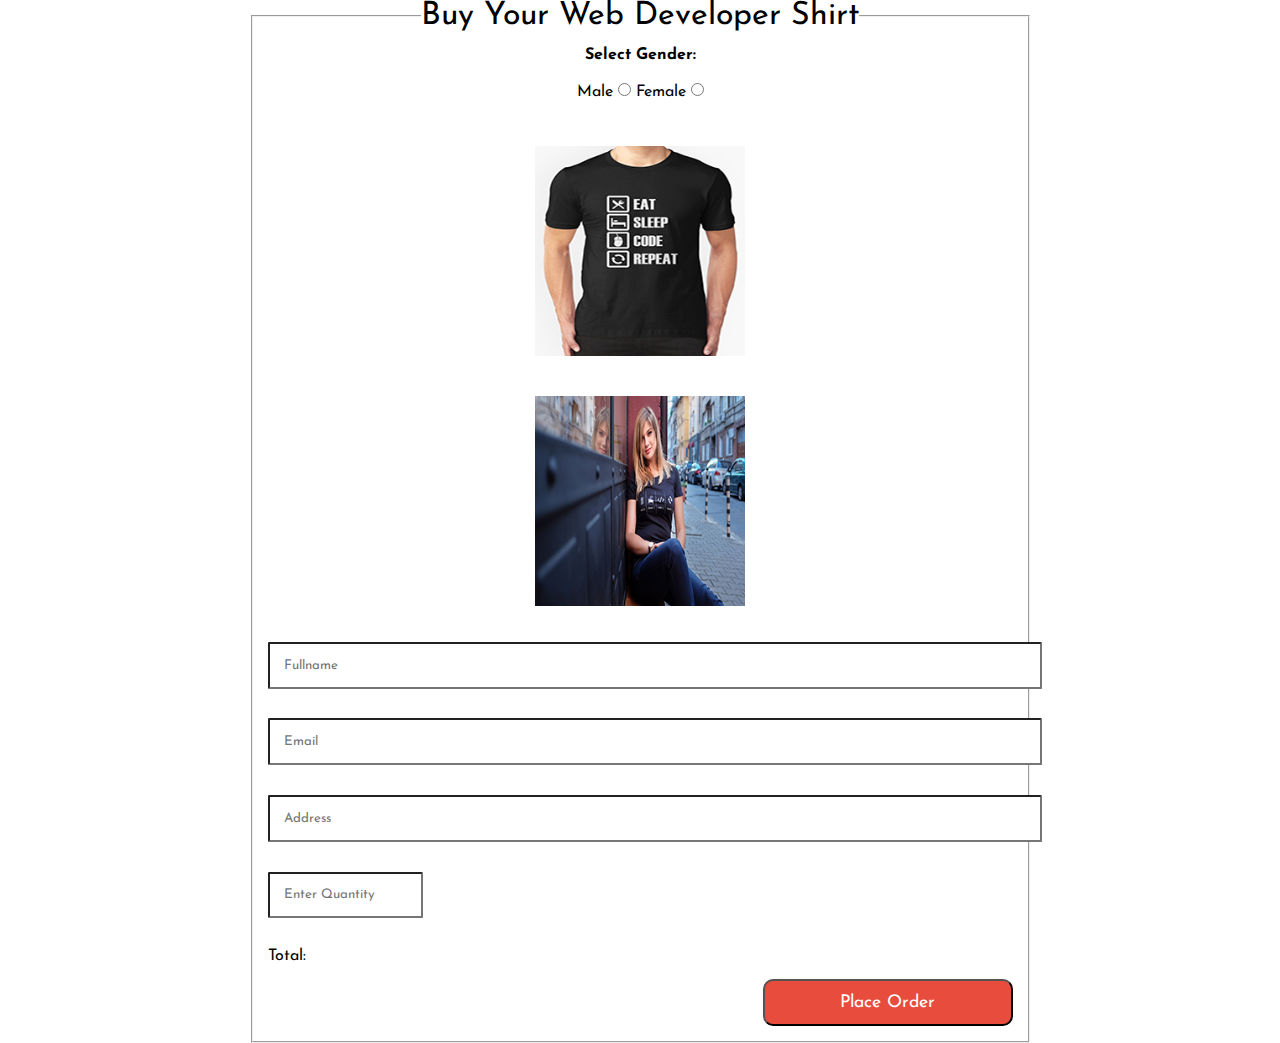
<file: CustomerOrderForm/index.html>
<!doctype html>
<html lang="en">
<head>
    <meta charset="UTF-8">
    <title>Delicious Cakes | The world Best Cake</title>
    <link rel="stylesheet" href="css/styles.css">
    <link href="https://fonts.googleapis.com/css?family=Josefin+Sans:400,700,700i" rel="stylesheet">
</head>
<body>
<form  name="orderForm">
     <fieldset>
     <legend>Buy Your Web Developer Shirt</legend>

          <div class="column">
               <h4 class="center">Select Gender:</h4>
               <div class="centerRadio">
                  Male <input type="radio" name="radioButton" value="gender" class="gendeButtom" class="spaceImg">
                  Female <input type="radio" name="radioButton" value="gender" class="spaceImg">
               </div>
          </div>
         <div class="column">
             <img src="./img/code.jpg" alt="male- coder" class="left">
             <img src="./img/femlaecoder.jpg" alt="female-coder" class="left">
         </div>
         <br>
         <input type="text" placeholder="Fullname" name="fullname" class="text" size="100" id="fullname">
         <br>
         <input type="email" placeholder="Email" name="email" class="text" size="100" id="email">
         <br>
         <input type="text" placeholder="Address" name="address" class="text" size="100" id="address">
         <br>
         <input type="text" name="quantity" id="quantity" placeholder="Enter Quantity" size="15">
         <div id="total">Total:</div>

         <button type="submit" class="order" id="submit">Place Order</button>
     </fieldset>
</form>



<script src="js/order.js"></script>
</body>
</html>
</file>
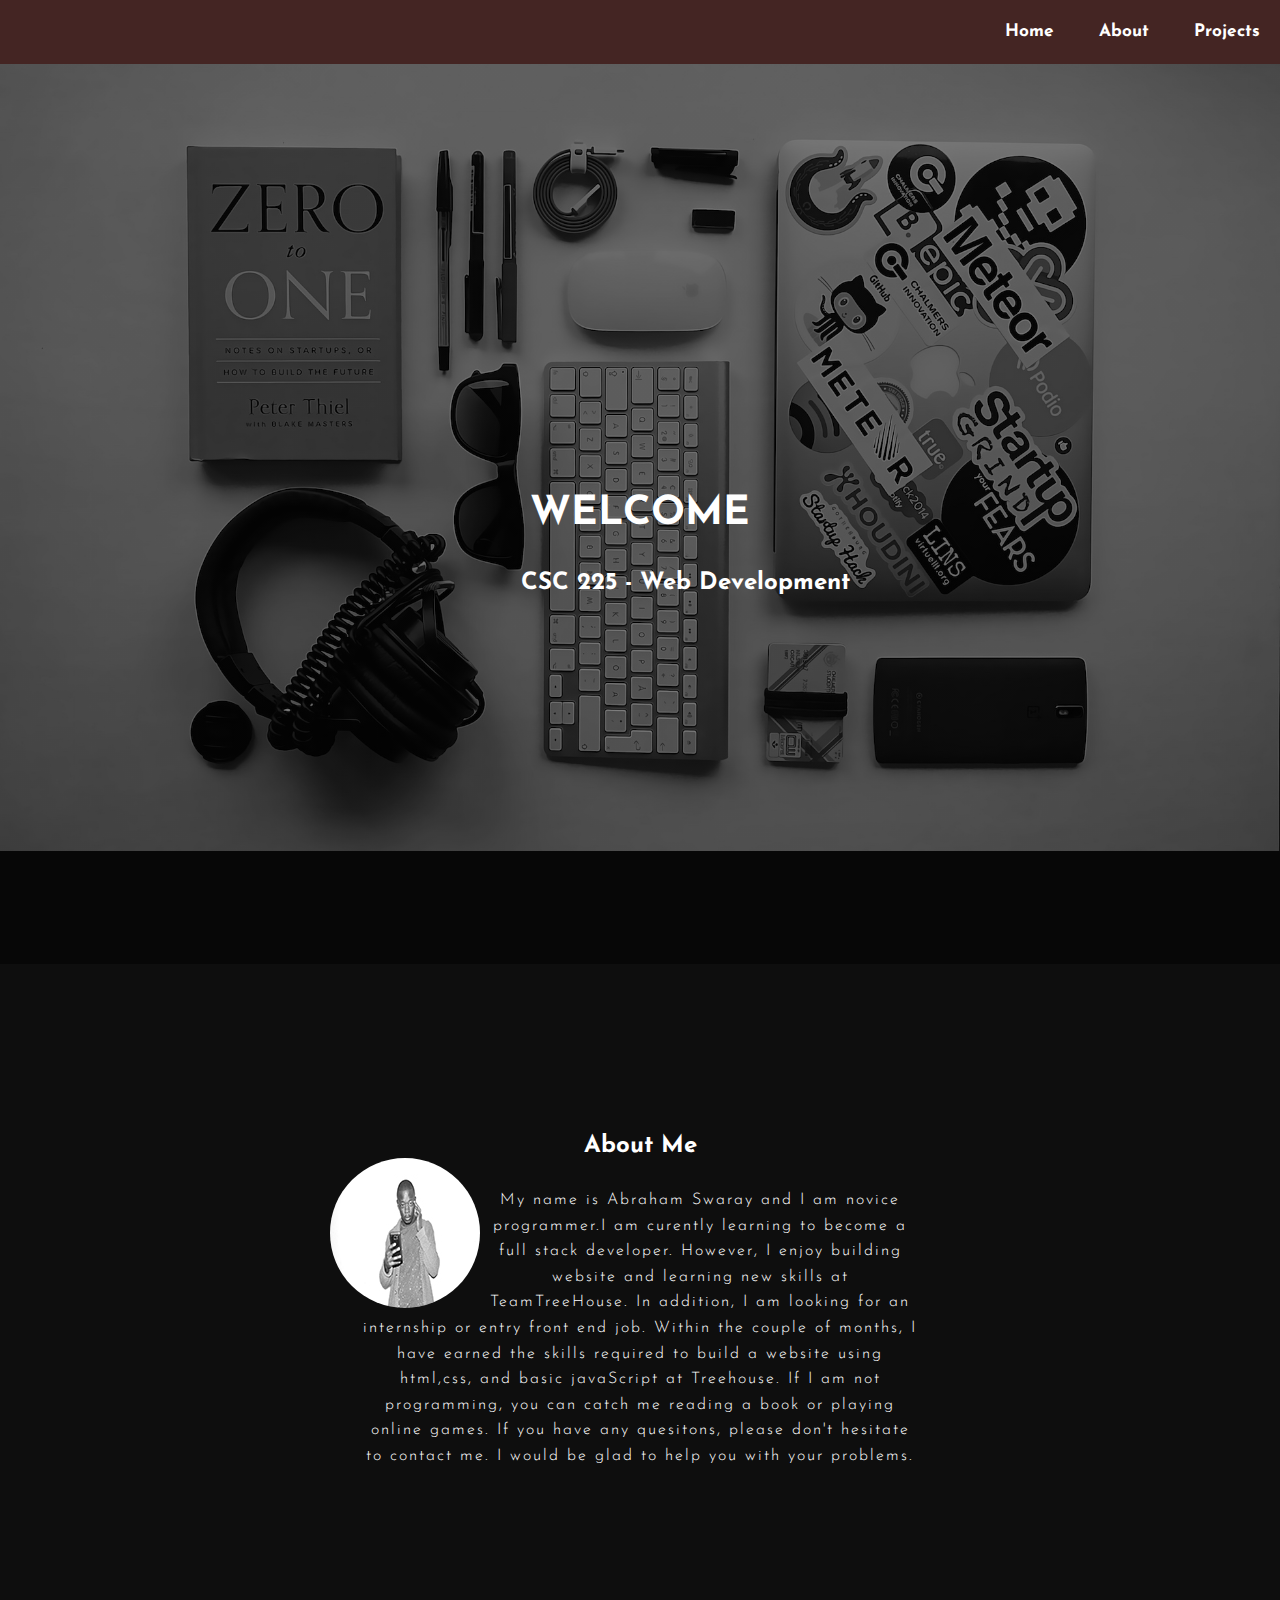
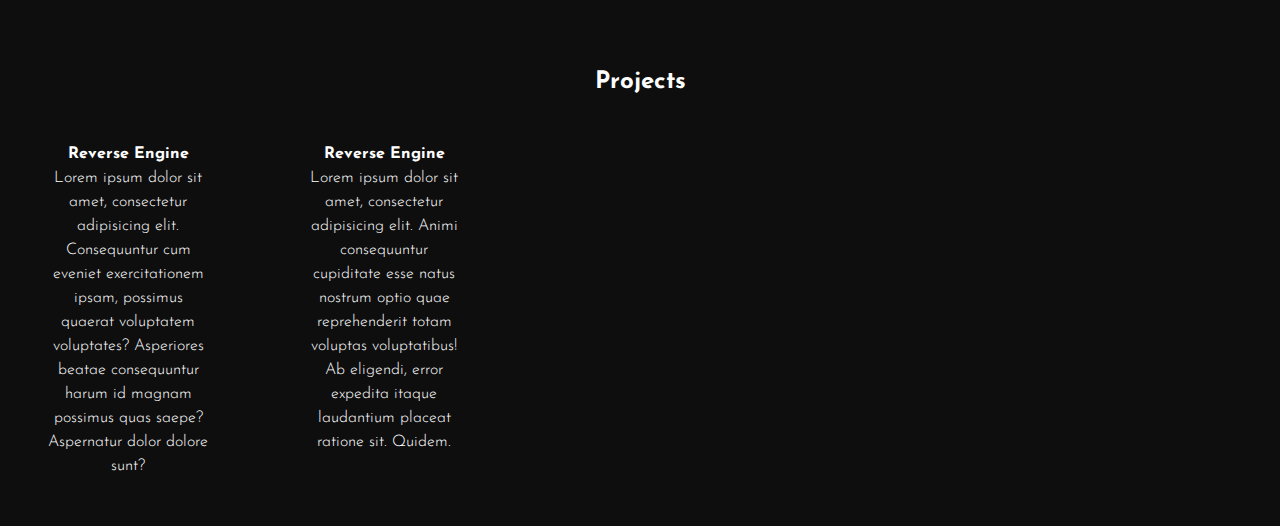
<file: firstpage/index.html>
<!doctype html>
<html lang="en">
<head>
    <meta charset="UTF-8">
    <title>DevCraft</title>
    <link href='https://fonts.googleapis.com/css?family=Lato:100,300,400,300italic' rel='stylesheet' type='text/css'>
    <link href="https://fonts.googleapis.com/css?family=Josefin+Sans:400,400i,600i" rel="stylesheet">
    <link rel="stylesheet" href="css/styles.css">
    <meta content="width=device-width, initial-scale=1" name="viewport">
</head>
<body>

         <nav class="navigation">
             <ul>
                 <li><a href="index.html">Home</a></li>
                 <li><a href="#about">About</a></li>
                 <li><a href="#projects">Projects</a></li>
             </ul>
         </nav>
         <div id="wrapper clearfix">
           <div class="jumbotron">
           <h1 class="welcome">Welcome</h1>
           <h4 class="welcome">CSC 225 - Web Development</h4>
      </div>


      <div id="about">
        <section class="about">
          <h2>About Me</h2>
            <img src="img/profile.jpg" alt="Profile Image" class="profile">
          <!-- <img src="img/abe.jpg" alt="Abraham" class="my_picture"> -->
          <p> My name is Abraham Swaray and I am novice programmer.I am curently learning to become a full stack developer. However, I enjoy building website and learning new skills at TeamTreeHouse. In addition, I am looking
            for an internship or entry front end job. Within the couple of months, I have earned the skills required to build a website using html,css, and basic javaScript at Treehouse. If I am not programming, you can catch me reading a book or playing online
            games. If you have any quesitons, please don't hesitate to contact me. I would be glad to help you with your problems. </p>
        </section>
      </div> <!--about me end-->

     <div id="projects">
           <section class="projects clearfix">
          <h3>Projects</h3>
            <div class="column">
                <h4>Reverse Engine</h4>
                  <p>
                      Lorem ipsum dolor sit amet, consectetur adipisicing elit. Consequuntur cum eveniet exercitationem ipsam, possimus quaerat voluptatem voluptates? Asperiores beatae consequuntur harum id magnam possimus quas saepe? Aspernatur dolor dolore sunt?
                  </p>
            </div>

         <div class="column">
              <h4>Reverse Engine</h4>
            <p>
                Lorem ipsum dolor sit amet, consectetur adipisicing elit. Animi consequuntur cupiditate esse natus nostrum optio quae reprehenderit totam voluptas voluptatibus! Ab eligendi, error expedita itaque laudantium placeat ratione sit. Quidem.
            </p>
     </div>
           </section>
  </div> <!--wrapper end-->
</body>
</html>
</file>
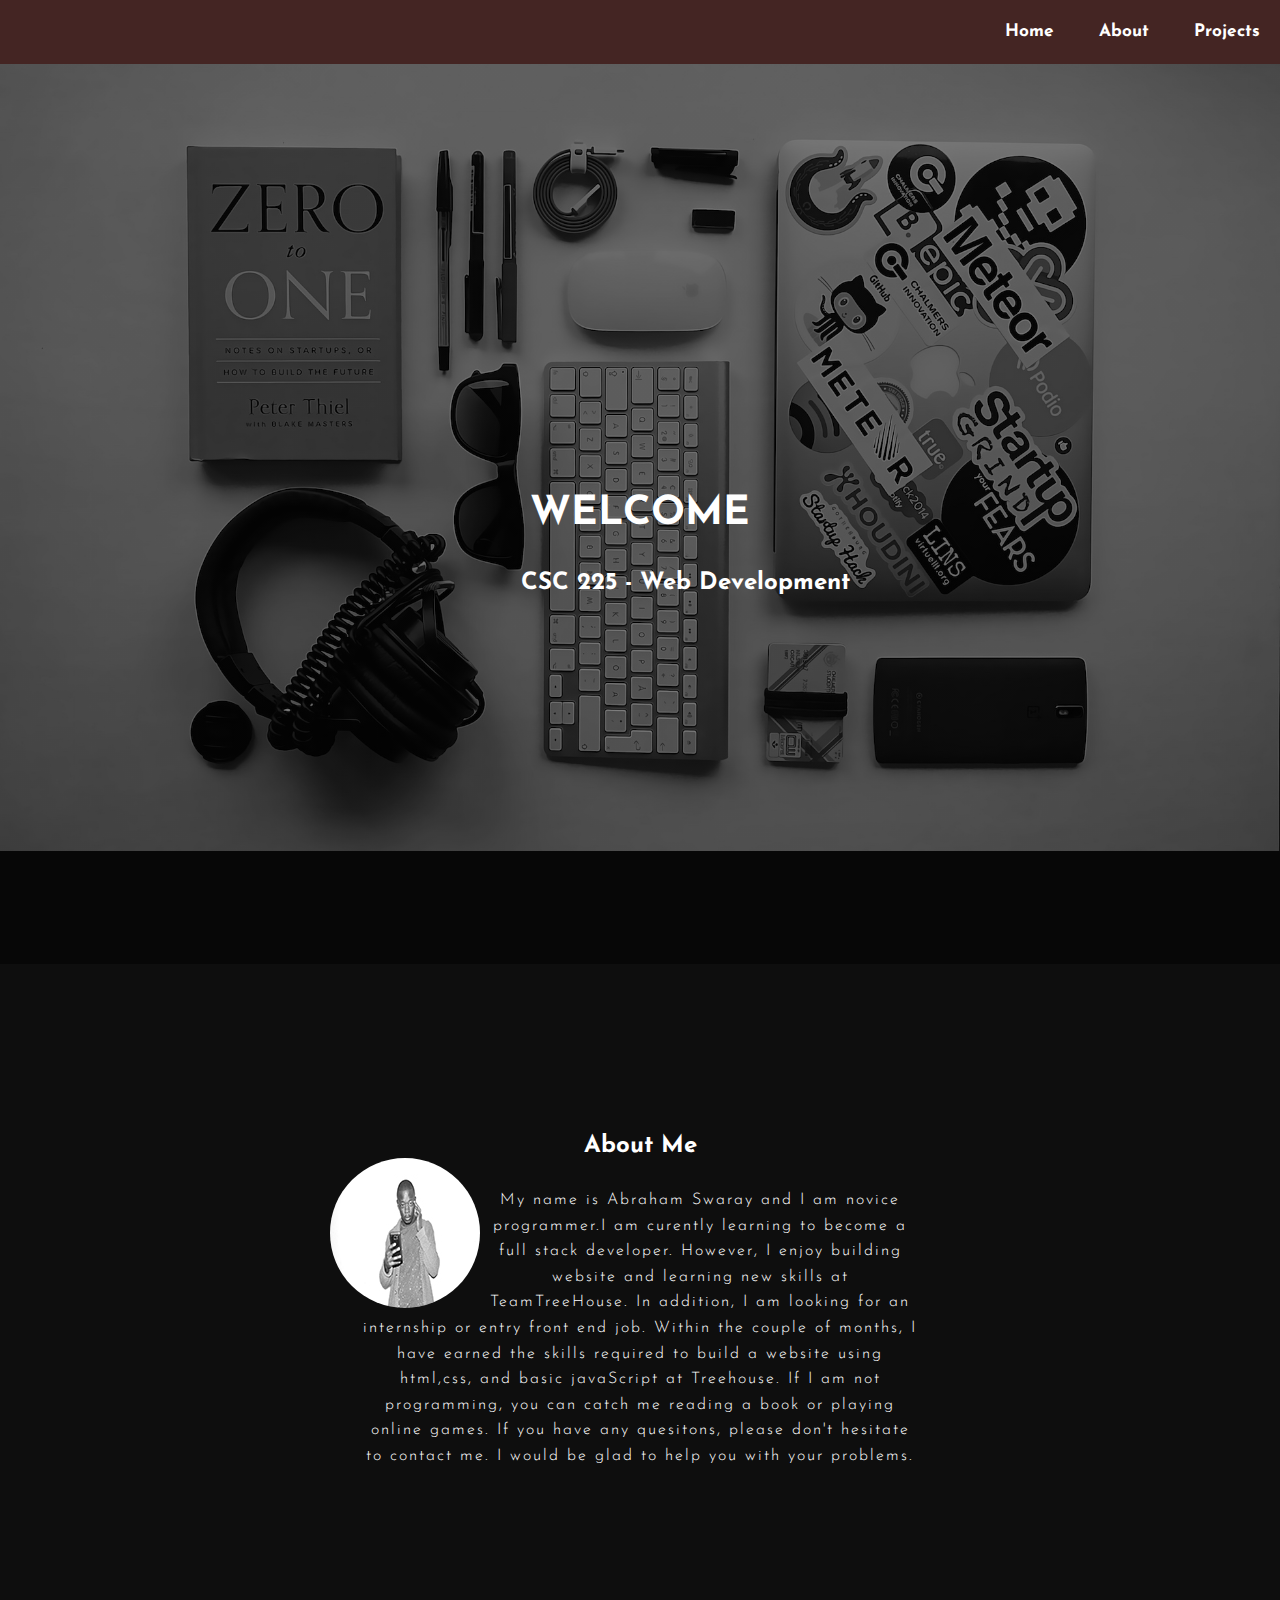
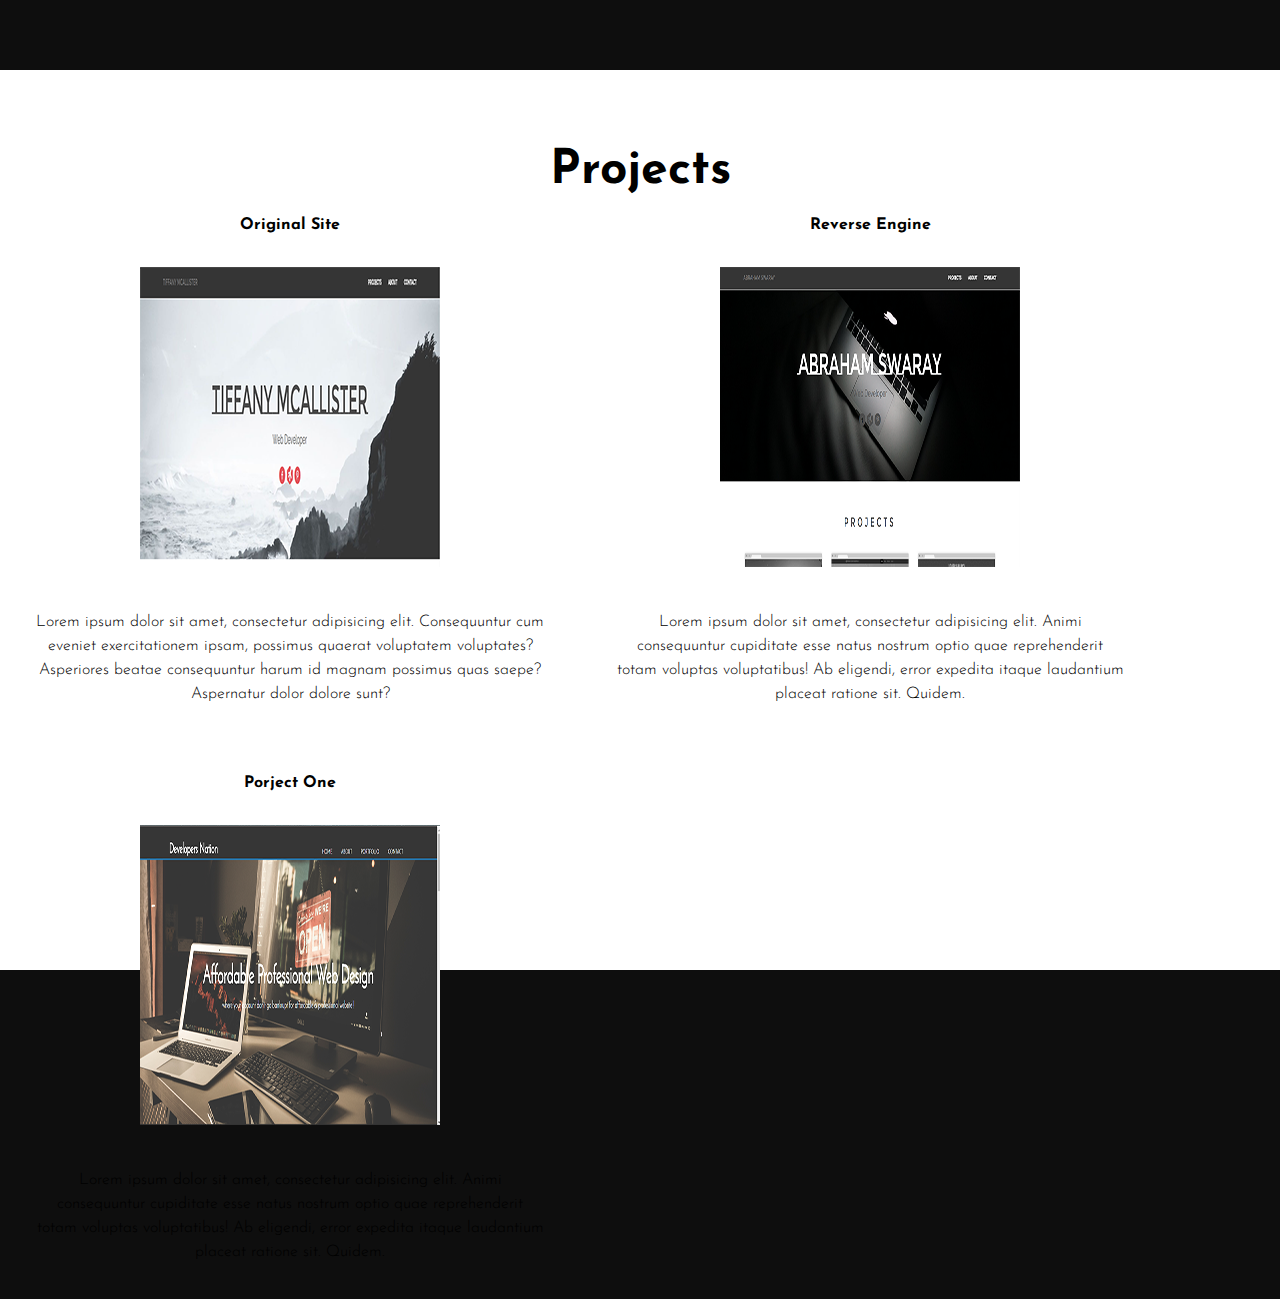
<file: Homepage/index.html>
<!doctype html>
<html lang="en">
<head>
    <meta charset="UTF-8">
    <title>DevCraft</title>
    <link href='https://fonts.googleapis.com/css?family=Lato:100,300,400,300italic' rel='stylesheet' type='text/css'>
    <link href="https://fonts.googleapis.com/css?family=Josefin+Sans:400,400i,600i" rel="stylesheet">
    <link rel="stylesheet" href="css/styles.css">
    <meta content="width=device-width, initial-scale=1" name="viewport">
</head>
<body>

         <nav class="navigation">
             <ul>
                 <li><a href="index.html">Home</a></li>
                 <li><a href="#about">About</a></li>
                 <li><a href="#projects">Projects</a></li>
             </ul>
         </nav>
         <div id="wrapper clearfix">
           <div class="jumbotron">
           <h1 class="welcome">Welcome</h1>
           <h4 class="welcome">CSC 225 - Web Development</h4>
      </div>


      <div id="about">
        <section class="about">
          <h2>About Me</h2>
            <img src="img/profile.jpg" alt="Profile Image" class="profile">
          <!-- <img src="img/abe.jpg" alt="Abraham" class="my_picture"> -->
          <p> My name is Abraham Swaray and I am novice programmer.I am curently learning to become a full stack developer. However, I enjoy building website and learning new skills at TeamTreeHouse. In addition, I am looking
            for an internship or entry front end job. Within the couple of months, I have earned the skills required to build a website using html,css, and basic javaScript at Treehouse. If I am not programming, you can catch me reading a book or playing online
            games. If you have any quesitons, please don't hesitate to contact me. I would be glad to help you with your problems. </p>
        </section>
      </div> <!--about me end-->

     <div id="projects">
           <section class="projects clearfix">
          <h3>Projects</h3>
            <div class="column">
                <h4>Original Site</h4>
                <a href="http://www.tmcallister.net/" target="_blank"><img src="img/originalSite.PNG" alt=""></a>
                  <p>
                      Lorem ipsum dolor sit amet, consectetur adipisicing elit. Consequuntur cum eveniet exercitationem ipsam, possimus quaerat voluptatem voluptates? Asperiores beatae consequuntur harum id magnam possimus quas saepe? Aspernatur dolor dolore sunt?
                  </p>
            </div>

         <div class="column">
              <h4>Reverse Engine</h4>
             <a href="ReverseEngineSite/index.html" target="_blank"><img src="img/prototype.PNG" alt=""></a>
            <p>
                Lorem ipsum dolor sit amet, consectetur adipisicing elit. Animi consequuntur cupiditate esse natus nostrum optio quae reprehenderit totam voluptas voluptatibus! Ab eligendi, error expedita itaque laudantium placeat ratione sit. Quidem.
            </p>
      </div>
               <div class="column">
                 <h4>Porject One</h4>
                 <a href="DevelopersNation/index.html" target="_blank"><img src="img/devnation.PNG" alt=""></a>
                 <p>
                     Lorem ipsum dolor sit amet, consectetur adipisicing elit. Animi consequuntur cupiditate esse natus nostrum optio quae reprehenderit totam voluptas voluptatibus! Ab eligendi, error expedita itaque laudantium placeat ratione sit. Quidem.
                 </p>
              </div>

           </section>
  </div> <!--wrapper end-->
             <script src="https://ajax.googleapis.com/ajax/libs/jquery/2.1.3/jquery.min.js"></script>
             <script src="js/main.js"></script>
</body>
</html>
</file>
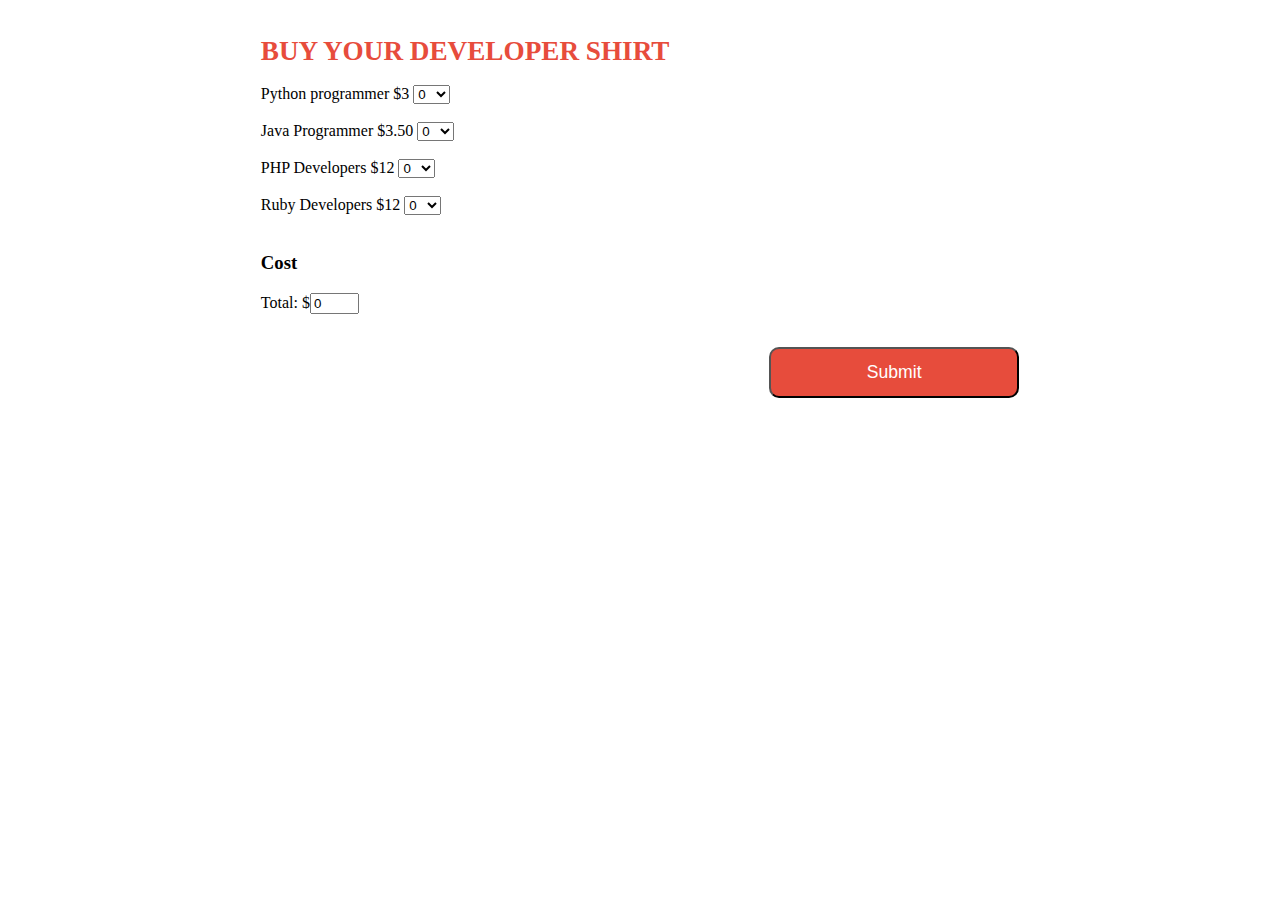
<file: orderForm/index.html>
<!DOCTYPE>
<html>
<head>
    <meta http-equiv="Content-Type" content="text/html; charset=iso-8859-1">
    <title>Developers T-shirt</title>
    <link rel="stylesheet" href="main.css">
</head>

<body>
<form action="" method="post" name="myForm" id="myForm">
    <h1 class="header">Buy Your Developer Shirt</h1>
    <div>
        <label for="python">Python programmer $3</label>
        <select id="python">
            <option>0</option>
            <option>1</option>
            <option>2</option>
            <option>3</option>
            <option>4</option>
            <option>5</option>
            <option>6</option>
            <option>7</option>
            <option>8</option>
            <option>9</option>
            <option>10</option>
        </select>
    </div>
    <br>


    <div>
        <label for="java">Java Programmer $3.50</label>
        <select id="java">
            <option>0</option>
            <option>1</option>
            <option>2</option>
            <option>3</option>
            <option>4</option>
            <option>5</option>
            <option>6</option>
            <option>7</option>
            <option>8</option>
            <option>9</option>
            <option>10</option>
        </select>
    </div>
    <br>

    <div>
        <label for="php">PHP Developers $12</label>
        <select id="php">
            <option>0</option>
            <option>1</option>
            <option>2</option>
            <option>3</option>
            <option>4</option>
            <option>5</option>
            <option>6</option>
            <option>7</option>
            <option>8</option>
            <option>9</option>
            <option>10</option>
        </select>
    </div>
    <br>
    <div>
        <label for="Ruby">Ruby Developers $12</label>
        <select id="ruby">
            <option>0</option>
            <option>1</option>
            <option>2</option>
            <option>3</option>
            <option>4</option>
            <option>5</option>
            <option>6</option>
            <option>7</option>
            <option>8</option>
            <option>9</option>
            <option>10</option>
        </select>
    </div>
    <br>
    <h3>Cost</h3>
    <div>
        Total: $<input type="text" id="cost" value="0" readonly size="3"/>
    </div>
    <br>

    <div>
        <input type="submit"  class="order">
    </div>
</form>
<script src="main.js"></script>
</body>
</html>
</file>
<file: CustomerOrderForm/css/styles.css>
*{
    -webkit-box-sizing: border-box;
    -moz-box-sizing: border-box;
    box-sizing: border-box;
    margin:0;
    padding:0;
    font-family: 'Josefin Sans', sans-serif;
}


label {
    display: inline-block;
    font-size:1.4em;
    width: 300px;
    text-align: right;
    margin:5px;
    padding:10px;

}

input {
    -webkit-border-radius: 1.5px;
    -moz-border-radius: 1.5px;
    border-radius: 1.5px;
    padding: 2%;
    margin-bottom: 5%;
    margin-bottom: 4%;
}



input:focus {
    -webkit-transition: all 0.3s ease-in-out ;
    -moz-transition: all 0.3s ease-in-out;
    -ms-transition: all 0.3s ease-in-out;
    -o-transition: all 0.3s ease-in-out;
    transition: all 0.3s ease-in-out;
    outline-color: crimson;
}



fieldset {
    width:60%;
    margin:0 auto;
    padding:15px;
}

legend {
    text-align: center;
    font-size:2em;

}


.center {
    text-align: center;
}


.cakeOption option {
    font-size:1.5em;

}

.order {
    background:#e74c3c;
    color:#fff;
    padding:13px;
    cursor: pointer;
    width: 250px;
    -webkit-border-radius:10px;
    -moz-border-radius:10px;
    border-radius:10px;
    font-size:1.1em;
    float:right;
    clear:right;
    margin-top:15px;
}

.centerRadio {
     text-align: center;
    margin-top:20px;
}

 .left {
    padding:20px;
     border-radius: 10px;
     width: 250px;
     height: 250px;
     display:block;
     margin: 0 auto;
}

.order:hover {
    background-color:#fff;
    color:#e74c3c;
    outline-color:#e74c3c;
}
</file>
<file: firstpage/css/styles.css>
*{
    list-style: none;
    margin:0;
    padding:0;
    -webkit-box-sizing: border-box;
    -moz-box-sizing: border-box;
    box-sizing: border-box;

}

html,
body {
    font-size: 100%;
    font-weight: 300;
    width:100%;
    height:100%;
    font-family: 'Josefin Sans', Arial, sans-serif;
    line-height: 1.5em;
    text-rendering: optimizeLegibility;
    text-align: center;
    color:#fff;
    background-color:#0e0e0e;
    /*color: #fff;*/
    /*background: #222;*/
}



.navigation a {
    text-decoration: none;
    font-weight: bold;
    color: #fff;
    font-size:108%;
}

/*Navigation*/

.navigation ul {
    background:#442523;
    overflow: hidden;
    color: #fff;
    padding: 0;
    text-align: right;
    margin: 0;
}

.navigation ul li {
    display: inline-block;
    padding:20px;
}

/* Jumbotron*/
.jumbotron {
    font-family: 'Josefin Sans', sans-serif;

}

.jumbotron h1 {
    font-weight:bold;
    font-size:40px;
    text-transform:uppercase;
}

.jumbotron h4 {
    font-weight:bold;
    font-size:1.5em;
    margin:45px;
}

.navigation ul li:hover {
    background:#402322;
}


/* JUMBOTRON*/

.jumbotron {
    background:linear-gradient(rgba(0, 0, 0, 0.5),rgba(0, 0, 0, 0.5)),url('../img/background.jpg') no-repeat fixed;
     /*background:url("../img/background.jpg") no-repeat center center fixed;*/
    -webkit-background-size:100%;
    background-size:100%;
    height:100vh;
    background-position: center center;
}

.welcome {
    position: relative;
    text-align:center;
    top:50%;
    left:50%;
    -webkit-transform:translate(-50%,-50%);
    -moz-transform: translate(-50%,-50%);
    -ms-transform: translate(-50%,-50%);
    -o-transform: translate(-50%,-50%);
    transform: translate(-50%,-50%);
    color:#fff;
}

/*Wrapper*/
#wrapper {
    width:100%;
    margin:0 auto;
    max-width:99.99%;
    background-color:#0e0e0e;
    text-align:center;
}

/*About*/

.about  {
  color:#fff;
  text-align:center;
  margin: 0 auto;
  width:960px;
    padding:170px;
}


.about p {
    letter-spacing:2px;
    line-height:160%;
    margin:30px;
}

.profile {
    float: left;
    -webkit-border-radius:50%;
    -moz-border-radius:50%;
    border-radius:50%;
}


#projects h3 {
    font-size:1.5em;
}


.column {
    width:20%;
    /*height: 100%;*/
    /*margin:10px auto;*/
    float:left;
    padding:3em;

}


.clear:before,
.clear:after {
    content: " ";
    display: table;
}

.clear:after {
    clear: both;
}
</file>
<file: Homepage/css/styles.css>
*{
    list-style: none;
    margin:0;
    padding:0;
    -webkit-box-sizing: border-box;
    -moz-box-sizing: border-box;
    box-sizing: border-box;

}

html,
body {
    font-size: 100%;
    font-weight: 300;
    width:100%;
    height:100%;
    font-family: 'Josefin Sans', Arial, sans-serif;
    line-height: 1.5em;
    text-rendering: optimizeLegibility;
    text-align: center;
    color:#fff;
    background-color:#0e0e0e;
    /*color: #fff;*/
    /*background: #222;*/
}



.navigation a {
    text-decoration: none;
    font-weight: bold;
    color: #fff;
    font-size:108%;
}

/*Navigation*/

.navigation ul {
    background:#442523;
    overflow: hidden;
    color: #fff;
    padding: 0;
    text-align: right;
    margin: 0;
}

.navigation ul li {
    display: inline-block;
    padding:20px;
}

/* Jumbotron*/
.jumbotron {
    font-family: 'Josefin Sans', sans-serif;

}

.jumbotron h1 {
    font-weight:bold;
    font-size:40px;
    text-transform:uppercase;
}

.jumbotron h4 {
    font-weight:bold;
    font-size:1.5em;
    margin:45px;
}

.navigation ul li:hover {
    background:#402322;
}


/* JUMBOTRON*/

.jumbotron {
    background:linear-gradient(rgba(0, 0, 0, 0.5),rgba(0, 0, 0, 0.5)),url('../img/background.jpg') no-repeat fixed;
     /*background:url("../img/background.jpg") no-repeat center center fixed;*/
    -webkit-background-size:100%;
    background-size:100%;
    height:100vh;
    background-position: center center;
}

.welcome {
    position: relative;
    text-align:center;
    top:50%;
    left:50%;
    -webkit-transform:translate(-50%,-50%);
    -moz-transform: translate(-50%,-50%);
    -ms-transform: translate(-50%,-50%);
    -o-transform: translate(-50%,-50%);
    transform: translate(-50%,-50%);
    color:#fff;
}

/*Wrapper*/
#wrapper {
    width:100%;
    margin:0 auto;
    max-width:99.99%;
    background-color:#0e0e0e;
    text-align:center;
}

/*About*/

.about  {
  color:#fff;
  text-align:center;
  margin: 0 auto;
  width:960px;
    padding:170px;
}


.about p {
    letter-spacing:2px;
    line-height:160%;
    margin:30px;
}

.profile {
    float: left;
    -webkit-border-radius:50%;
    -moz-border-radius:50%;
    border-radius:50%;
}


#projects h3 {
    font-size:300%;
    color:#000;
    padding-top:7%;
}

#projects {
    background:#fff;
    height:100vh;
    color:#000;
}


#projects p {
    padding:35px;
    color:#000;
}

.projects img {
    max-width:100%;
    padding-top:30px;
}
.column {
    width: 45.33%;
    float:left;
    padding-top:30px;
}

.clear:before,
.clear:after {
    content: " ";
    display: table;
}

.clear:after {
    clear: both;
}
</file>
<file: orderForm/main.css>
#myForm {
    width:60%;
    margin: 0 auto;
    padding:10px;
}


.order {
    background: #e74c3c;
    color: #fff;
    padding: 13px;
    cursor: pointer;
    width: 250px;
    -webkit-border-radius: 10px;
    -moz-border-radius: 10px;
    border-radius: 10px;
    font-size: 1.1em;
    float: right;
    clear: right;
    margin-top: 15px;
}

.order:hover {
    background-color:#fff;
    color:#e74c3c;
    outline-color:#e74c3c;
}

.header {
    font-size:1.7em;
    color:#e74c3c;
    text-transform: uppercase;
}
</file>
